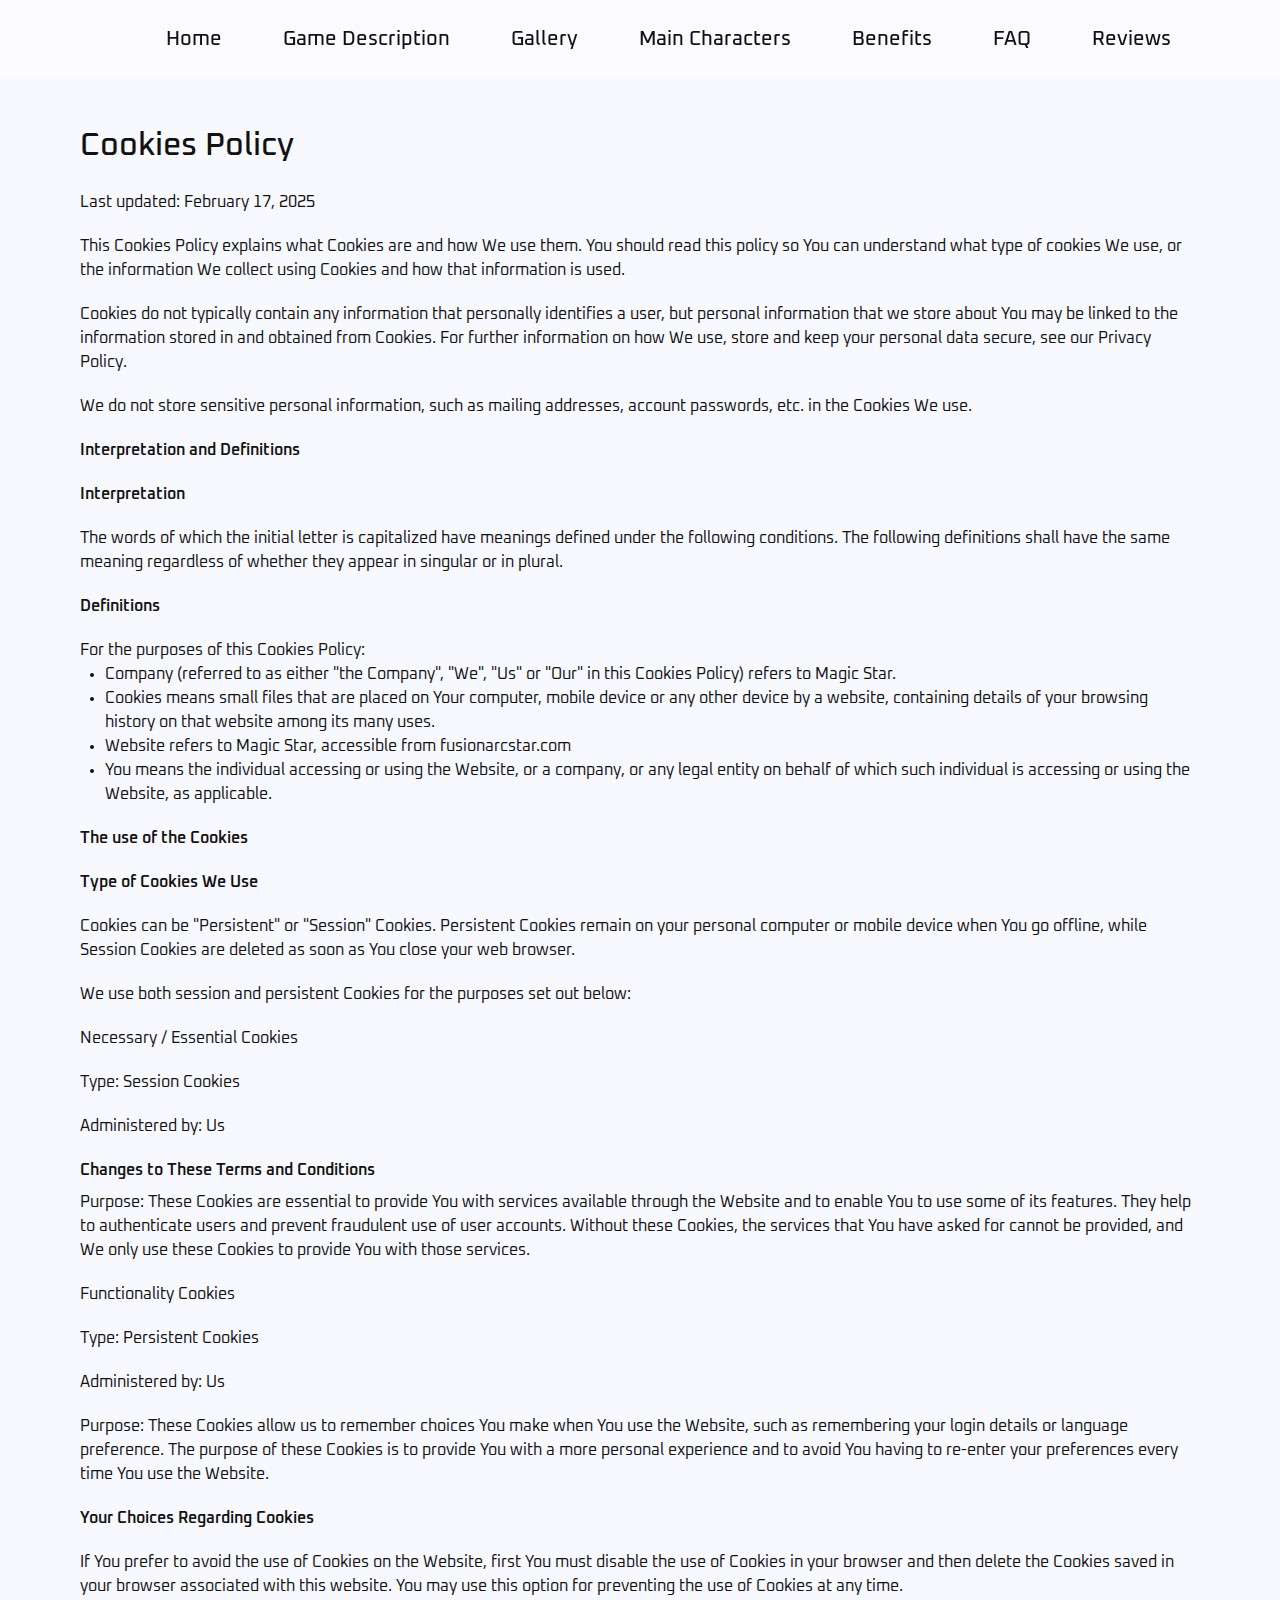
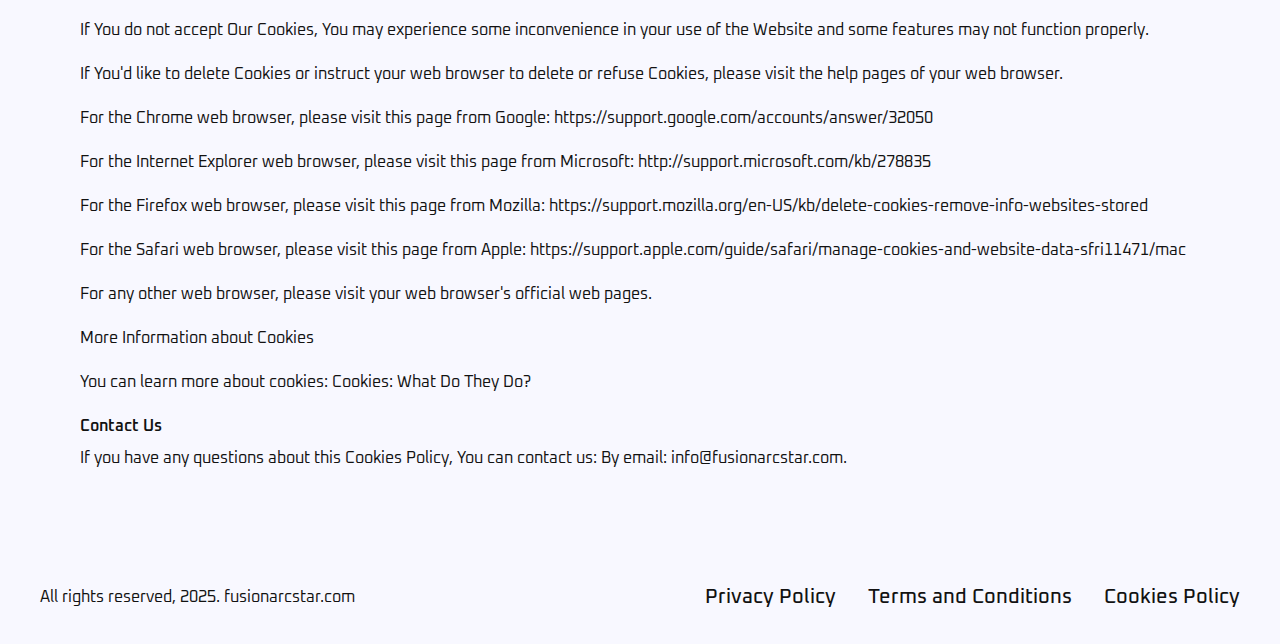
<file: cookies.html>
<!DOCTYPE html>
<html lang="en">
  <head>
    <meta charset="UTF-8" />
    <meta name="viewport" content="width=device-width, initial-scale=1.0" />
    <title>Magic Star</title>
    <link rel="icon" href="img/500x500.png" />

    <link rel="stylesheet" type="text/css" href="slick/slick.css" />
    <link rel="stylesheet" href="css/main.css" />
    <link href="https://unpkg.com/aos@2.3.1/dist/aos.css" rel="stylesheet" />
  </head>

  <body class="back">
    <header class="header">
      <div class="header__background"></div>
      <nav class="navigation">
        <ul class="navigation__list">
          <li class="navigation__item">
            <a href="/" class="navigation__link"
              ><img href="/" class="header-title navigation-img" alt=""
            /></a>
          </li>
          <li class="navigation__item">
            <a href="/" class="navigation__link">Home</a>
          </li>
          <li class="navigation__item">
            <a href="/#about" class="navigation__link">Game Description</a>
          </li>
          <li class="navigation__item">
            <a href="/#gallery" class="navigation__link">Gallery</a>
          </li>
          <li class="navigation__item">
            <a href="/#characters" class="navigation__link">Main Characters</a>
          </li>
          <li class="navigation__item">
            <a href="/#features" class="navigation__link">Benefits</a>
          </li>
          <li class="navigation__item">
            <a href="/#faq" class="navigation__link">FAQ</a>
          </li>

          <li class="navigation__item">
            <a href="/#reviews" class="navigation__link">Reviews</a>
          </li>
        </ul>

        <div class="header__button-wrapper policy-terms-header__button-wrapper">
          <a href="/" class="policy-terms-header__icon--menu"
            ><img href="/" class="header-title" alt=""
          /></a>

          <button type="button" class="header__icon-button" data-menu-button>
            <img
              class="header__icon header__icon--menu"
              src="img/header/icon.png"
              alt=""
            />

            <img
              class="header__icon header__icon--close close"
              src="img/header/icon (1).png"
              alt=""
            />
          </button>
        </div>
      </nav>
    </header>

    <main class="policy">
      <section>
        <div class="policy-terms-container">
          <h2 class="policy-terms-title">Cookies Policy</h2>

          <p class="policy-terms-text-one">Last updated: February 17, 2025</p>

          <p class="policy-terms-text-one">
            This Cookies Policy explains what Cookies are and how We use them.
            You should read this policy so You can understand what type of
            cookies We use, or the information We collect using Cookies and how
            that information is used.
          </p>

          <p class="policy-terms-text-one">
            Cookies do not typically contain any information that personally
            identifies a user, but personal information that we store about You
            may be linked to the information stored in and obtained from
            Cookies. For further information on how We use, store and keep your
            personal data secure, see our Privacy Policy.
          </p>
          <p class="policy-terms-text-one">
            We do not store sensitive personal information, such as mailing
            addresses, account passwords, etc. in the Cookies We use.
          </p>
          <h2 class="policy-terms-text">Interpretation and Definitions</h2>
          <h2 class="policy-terms-text">Interpretation</h2>
          <p class="policy-terms-text-one">
            The words of which the initial letter is capitalized have meanings
            defined under the following conditions. The following definitions
            shall have the same meaning regardless of whether they appear in
            singular or in plural.
          </p>
          <h2 class="policy-terms-text">Definitions</h2>
          <p class="policy-terms-text-one">
            For the purposes of this Cookies Policy:
          </p>
          <ul class="terms-lists">
            <li>
              Company (referred to as either "the Company", "We", "Us" or "Our"
              in this Cookies Policy) refers to Magic Star.
            </li>
            <li>
              Cookies means small files that are placed on Your computer, mobile
              device or any other device by a website, containing details of
              your browsing history on that website among its many uses.
            </li>
            <li>
              Website refers to Magic Star, accessible from fusionarcstar.com
            </li>
            <li>
              You means the individual accessing or using the Website, or a
              company, or any legal entity on behalf of which such individual is
              accessing or using the Website, as applicable.
            </li>
          </ul>
          <h2 class="policy-terms-text">The use of the Cookies</h2>
          <h2 class="policy-terms-text">Type of Cookies We Use</h2>
          <p class="policy-terms-text-one">
            Cookies can be "Persistent" or "Session" Cookies. Persistent Cookies
            remain on your personal computer or mobile device when You go
            offline, while Session Cookies are deleted as soon as You close your
            web browser.
          </p>

          <p class="policy-terms-text-one">
            We use both session and persistent Cookies for the purposes set out
            below:
          </p>

          <p class="policy-terms-text-one">Necessary / Essential Cookies</p>

          <p class="policy-terms-text-one">Type: Session Cookies</p>

          <p class="policy-terms-text-one">Administered by: Us</p>
          <h2 class="policy-terms-text">
            Changes to These Terms and Conditions
          </h2>
          <p class="policy-terms-texts">
            Purpose: These Cookies are essential to provide You with services
            available through the Website and to enable You to use some of its
            features. They help to authenticate users and prevent fraudulent use
            of user accounts. Without these Cookies, the services that You have
            asked for cannot be provided, and We only use these Cookies to
            provide You with those services.
          </p>

          <p class="policy-terms-text-one">Functionality Cookies</p>
          <p class="policy-terms-text-one">Type: Persistent Cookies</p>
          <p class="policy-terms-text-one">Administered by: Us</p>
          <p class="policy-terms-text-one">
            Purpose: These Cookies allow us to remember choices You make when
            You use the Website, such as remembering your login details or
            language preference. The purpose of these Cookies is to provide You
            with a more personal experience and to avoid You having to re-enter
            your preferences every time You use the Website.
          </p>
          <h2 class="policy-terms-text">Your Choices Regarding Cookies</h2>
          <p class="policy-terms-text-one">
            If You prefer to avoid the use of Cookies on the Website, first You
            must disable the use of Cookies in your browser and then delete the
            Cookies saved in your browser associated with this website. You may
            use this option for preventing the use of Cookies at any time.
          </p>
          <p class="policy-terms-text-one">
            If You do not accept Our Cookies, You may experience some
            inconvenience in your use of the Website and some features may not
            function properly.
          </p>
          <p class="policy-terms-text-one">
            If You'd like to delete Cookies or instruct your web browser to
            delete or refuse Cookies, please visit the help pages of your web
            browser.
          </p>
          <p class="policy-terms-text-one">
            For the Chrome web browser, please visit this page from Google:

            <a
              class="email-link-color"
              href="https://support.google.com/accounts/answer/32050"
              target="_blank"
              rel=""
              >https://support.google.com/accounts/answer/32050
            </a>
          </p>
          <p class="policy-terms-text-one">
            For the Internet Explorer web browser, please visit this page from
            Microsoft:
            <a
              class="email-link-color"
              href="http://support.microsoft.com/kb/278835"
              target="_blank"
              rel=""
              >http://support.microsoft.com/kb/278835
            </a>
          </p>
          <p class="policy-terms-text-one">
            For the Firefox web browser, please visit this page from Mozilla:

            <a
              class="email-link-color"
              href=" https://support.mozilla.org/en-US/kb/delete-cookies-remove-info-websites-stored"
              target="_blank"
              rel=""
            >
              https://support.mozilla.org/en-US/kb/delete-cookies-remove-info-websites-stored
            </a>
          </p>
          <p class="policy-terms-text-one">
            For the Safari web browser, please visit this page from Apple:

            <a
              class="email-link-color"
              href=" https://support.apple.com/guide/safari/manage-cookies-and-website-data-sfri11471/mac"
              target="_blank"
              rel=""
            >
              https://support.apple.com/guide/safari/manage-cookies-and-website-data-sfri11471/mac
            </a>
          </p>

          <p class="policy-terms-text-one">
            For any other web browser, please visit your web browser's official
            web pages.
          </p>
          <p class="policy-terms-text-one">More Information about Cookies</p>
          <p class="policy-terms-text-one">
            You can learn more about cookies: Cookies:
            <a
              class="email-link-color"
              href="https://www.freeprivacypolicy.com/blog/cookies/"
              target="_blank"
              rel=""
            >
              What Do They Do?
            </a>
          </p>

          <h2 class="policy-terms-text">Contact Us</h2>
          <p class="policy-terms-texts">
            If you have any questions about this Cookies Policy, You can contact
            us: By email:
            <a class="email-link" href="mailto:info@fusionarcstar.com"
              >info@fusionarcstar.com</a
            >.
          </p>
        </div>
      </section>
    </main>

    <footer class="footer">
      <div class="footer-container">
        <div class="footer-wrapper">
          <a class="footer-text" href="policy.html">Privacy Policy</a>
          <a class="footer-text" href="terms.html">Terms and Conditions </a>
          <a class="footer-text" href="cookies.html">Cookies Policy</a>
        </div>
        <p class="footer-copyright">
          All rights reserved, 2025. fusionarcstar.com
        </p>
      </div>
    </footer>
    <script src="js/mobile-menu.js"></script>
  </body>
</html>
</file>
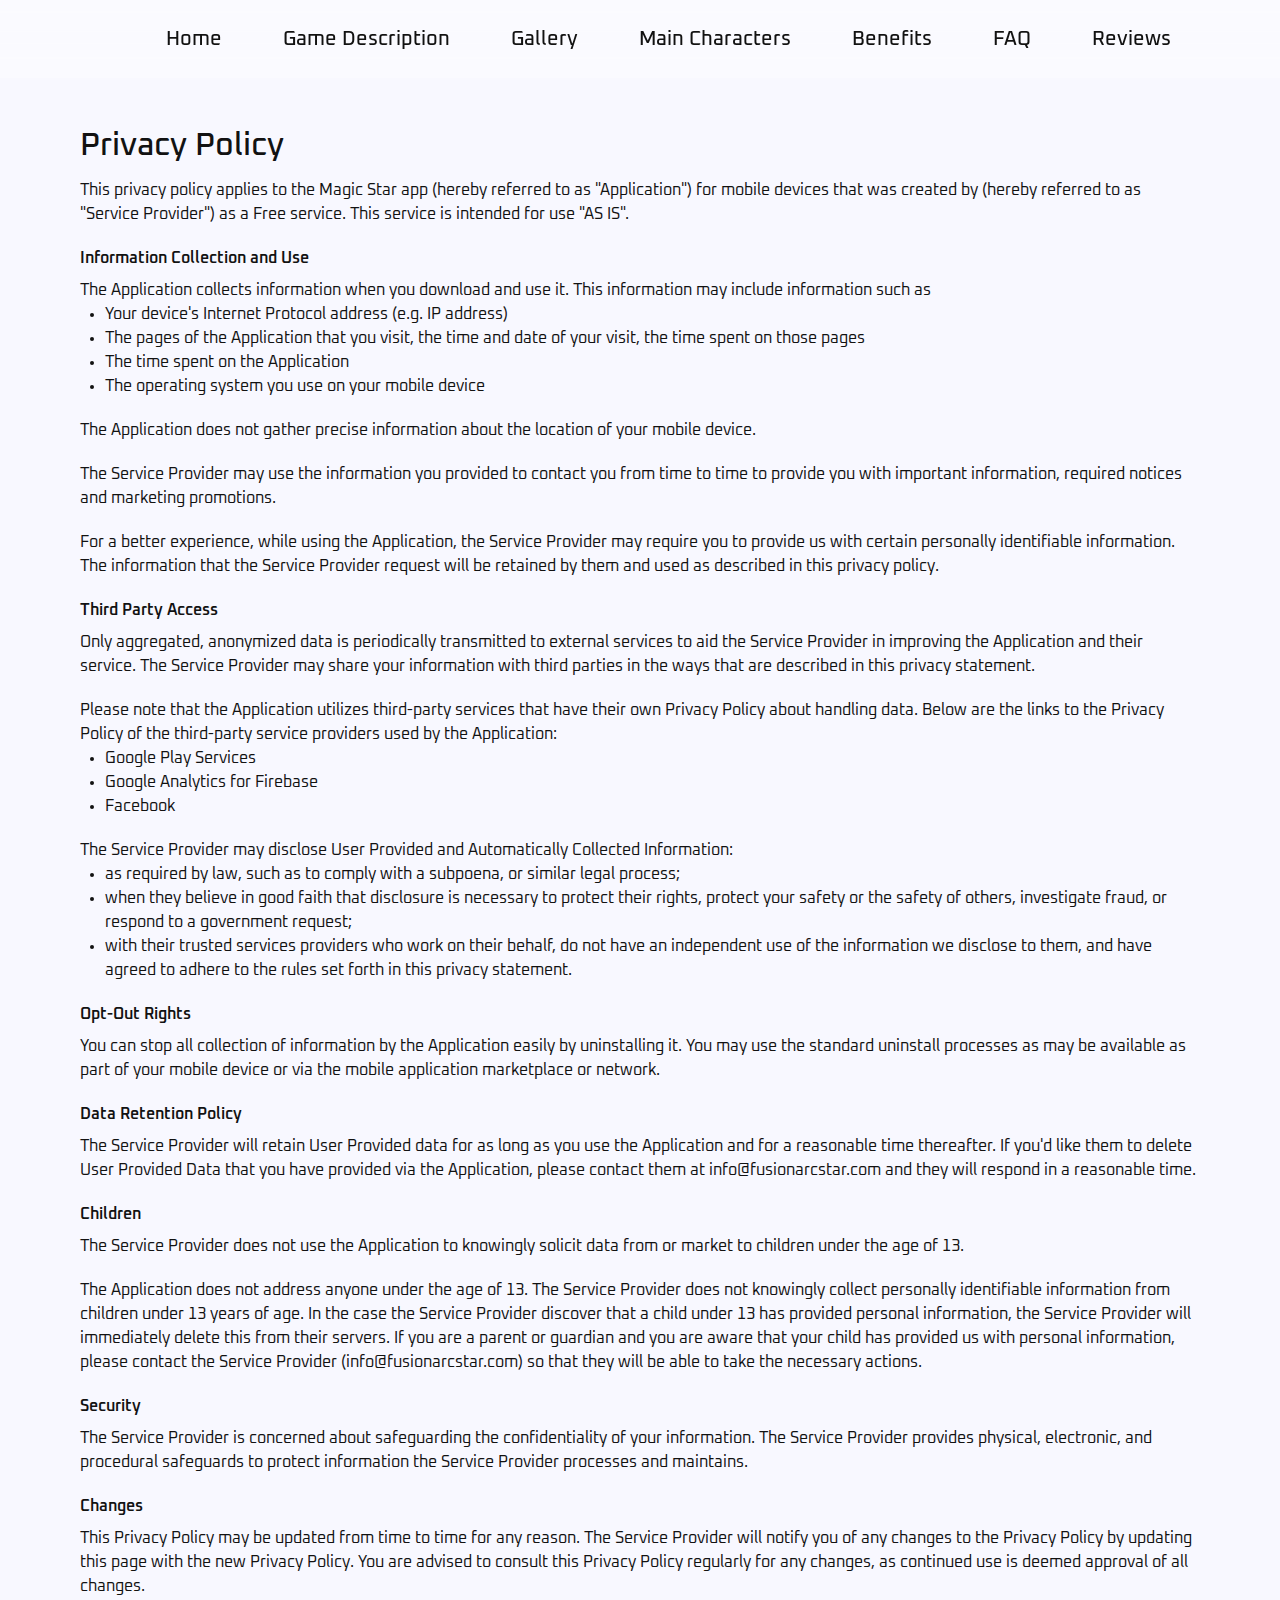
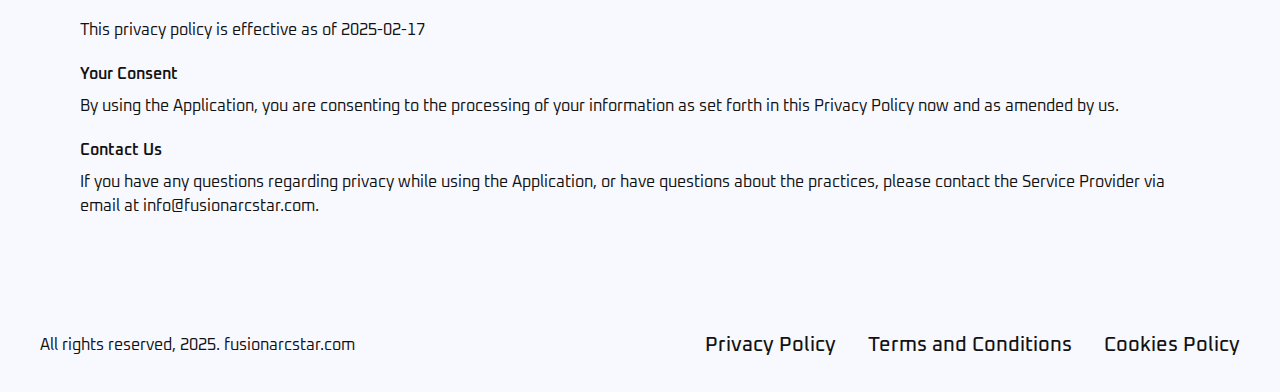
<file: policy.html>
<!DOCTYPE html>
<html lang="en">
  <head>
    <meta charset="UTF-8" />
    <meta name="viewport" content="width=device-width, initial-scale=1.0" />
    <title>Magic Star</title>
    <link rel="icon" href="img/500x500.png" />
    <link rel="stylesheet" type="text/css" href="slick/slick.css" />
    <link rel="stylesheet" href="css/main.css" />
    <link href="https://unpkg.com/aos@2.3.1/dist/aos.css" rel="stylesheet" />
  </head>

  <body class="back">
    <header class="header">
      <div class="header__background"></div>
      <nav class="navigation">
        <ul class="navigation__list">
          <li class="navigation__item">
            <a href="/" class="navigation__link"
              ><img href="/" class="header-title navigation-img" alt=""
            /></a>
          </li>
          <li class="navigation__item">
            <a href="/" class="navigation__link">Home</a>
          </li>
          <li class="navigation__item">
            <a href="/#about" class="navigation__link">Game Description</a>
          </li>
          <li class="navigation__item">
            <a href="/#gallery" class="navigation__link">Gallery</a>
          </li>
          <li class="navigation__item">
            <a href="/#characters" class="navigation__link">Main Characters</a>
          </li>
          <li class="navigation__item">
            <a href="/#features" class="navigation__link">Benefits</a>
          </li>
          <li class="navigation__item">
            <a href="/#faq" class="navigation__link">FAQ</a>
          </li>

          <li class="navigation__item">
            <a href="/#reviews" class="navigation__link">Reviews</a>
          </li>
        </ul>

        <div class="header__button-wrapper policy-terms-header__button-wrapper">
          <a href="/" class="policy-terms-header__icon--menu"
            ><img href="/" class="header-title" alt=""
          /></a>

          <button type="button" class="header__icon-button" data-menu-button>
            <img
              class="header__icon header__icon--menu"
              src="img/header/icon.png"
              alt=""
            />

            <img
              class="header__icon header__icon--close close"
              src="img/header/icon (1).png"
              alt=""
            />
          </button>
        </div>
      </nav>
    </header>
    <main class="policy">
      <section>
        <div class="policy-terms-container">
          <p class="policy-terms-title">Privacy Policy</p>

          <p class="policy-terms-texts">
            This privacy policy applies to the Magic Star app (hereby referred
            to as "Application") for mobile devices that was created by (hereby
            referred to as "Service Provider") as a Free service. This service
            is intended for use "AS IS".
          </p>
          <p class="policy-terms-text">Information Collection and Use</p>
          <p class="policy-terms-texts">
            The Application collects information when you download and use it.
            This information may include information such as
          </p>

          <ul class="terms-lists">
            <li>Your device's Internet Protocol address (e.g. IP address)</li>
            <li>
              The pages of the Application that you visit, the time and date of
              your visit, the time spent on those pages
            </li>
            <li>The time spent on the Application</li>
            <li>The operating system you use on your mobile device</li>
          </ul>
          <p class="policy-terms-text-one">
            The Application does not gather precise information about the
            location of your mobile device.
          </p>

          <p class="policy-terms-text-one">
            The Service Provider may use the information you provided to contact
            you from time to time to provide you with important information,
            required notices and marketing promotions.
          </p>
          <p class="policy-terms-text-one">
            For a better experience, while using the Application, the Service
            Provider may require you to provide us with certain personally
            identifiable information. The information that the Service Provider
            request will be retained by them and used as described in this
            privacy policy.
          </p>

          <p class="policy-terms-text">Third Party Access</p>

          <p class="policy-terms-texts">
            Only aggregated, anonymized data is periodically transmitted to
            external services to aid the Service Provider in improving the
            Application and their service. The Service Provider may share your
            information with third parties in the ways that are described in
            this privacy statement.
          </p>

          <p class="policy-terms-text-one">
            Please note that the Application utilizes third-party services that
            have their own Privacy Policy about handling data. Below are the
            links to the Privacy Policy of the third-party service providers
            used by the Application:
          </p>
          <ul class="terms-lists">
            <li>
              <a
                class="email-link-color"
                href="https://policies.google.com/privacy"
                target="_blank"
                rel=""
                >Google Play Services
              </a>
            </li>
            <li>
              <a
                class="email-link-color"
                href="https://firebase.google.com/support/privacy"
                target="_blank"
                rel=""
                >Google Analytics for Firebase
              </a>
            </li>
            <li>
              <a
                class="email-link-color"
                href="https://www.facebook.com/about/privacy/update/printable"
                target="_blank"
                rel=""
                >Facebook
              </a>
            </li>
          </ul>

          <p class="policy-terms-text-one">
            The Service Provider may disclose User Provided and Automatically
            Collected Information:
          </p>
          <ul class="terms-lists">
            <li>
              as required by law, such as to comply with a subpoena, or similar
              legal process;
            </li>
            <li>
              when they believe in good faith that disclosure is necessary to
              protect their rights, protect your safety or the safety of others,
              investigate fraud, or respond to a government request;
            </li>
            <li>
              with their trusted services providers who work on their behalf, do
              not have an independent use of the information we disclose to
              them, and have agreed to adhere to the rules set forth in this
              privacy statement.
            </li>
          </ul>

          <h2 class="policy-terms-text">Opt-Out Rights</h2>
          <p class="policy-terms-texts">
            You can stop all collection of information by the Application easily
            by uninstalling it. You may use the standard uninstall processes as
            may be available as part of your mobile device or via the mobile
            application marketplace or network.
          </p>

          <h2 class="policy-terms-text">Data Retention Policy</h2>
          <p class="policy-terms-texts">
            The Service Provider will retain User Provided data for as long as
            you use the Application and for a reasonable time thereafter. If
            you'd like them to delete User Provided Data that you have provided
            via the Application, please contact them at info@fusionarcstar.com
            and they will respond in a reasonable time.
          </p>
          <h2 class="policy-terms-text">Children</h2>
          <p class="policy-terms-texts">
            The Service Provider does not use the Application to knowingly
            solicit data from or market to children under the age of 13.
          </p>

          <p class="policy-terms-text-one">
            The Application does not address anyone under the age of 13. The
            Service Provider does not knowingly collect personally identifiable
            information from children under 13 years of age. In the case the
            Service Provider discover that a child under 13 has provided
            personal information, the Service Provider will immediately delete
            this from their servers. If you are a parent or guardian and you are
            aware that your child has provided us with personal information,
            please contact the Service Provider (info@fusionarcstar.com) so that
            they will be able to take the necessary actions.
          </p>
          <h2 class="policy-terms-text">Security</h2>
          <p class="policy-terms-texts">
            The Service Provider is concerned about safeguarding the
            confidentiality of your information. The Service Provider provides
            physical, electronic, and procedural safeguards to protect
            information the Service Provider processes and maintains.
          </p>
          <h2 class="policy-terms-text">Changes</h2>
          <p class="policy-terms-texts">
            This Privacy Policy may be updated from time to time for any reason.
            The Service Provider will notify you of any changes to the Privacy
            Policy by updating this page with the new Privacy Policy. You are
            advised to consult this Privacy Policy regularly for any changes, as
            continued use is deemed approval of all changes.
          </p>

          <p class="policy-terms-text-one">
            This privacy policy is effective as of 2025-02-17
          </p>
          <h2 class="policy-terms-text">Your Consent</h2>
          <p class="policy-terms-texts">
            By using the Application, you are consenting to the processing of
            your information as set forth in this Privacy Policy now and as
            amended by us.
          </p>
          <h2 class="policy-terms-text">Contact Us</h2>
          <p class="policy-terms-texts">
            If you have any questions regarding privacy while using the
            Application, or have questions about the practices, please contact
            the Service Provider via email at
            <a class="email-link" href="mailto:info@fusionarcstar.com"
              >info@fusionarcstar.com</a
            >.
          </p>
        </div>
      </section>
    </main>

    <footer class="footer">
      <div class="footer-container">
        <div class="footer-wrapper">
          <a class="footer-text" href="policy.html">Privacy Policy</a>
          <a class="footer-text" href="terms.html">Terms and Conditions </a>
          <a class="footer-text" href="cookies.html">Cookies Policy</a>
        </div>
        <p class="footer-copyright">
          All rights reserved, 2025. fusionarcstar.com
        </p>
      </div>
    </footer>
    <script src="js/mobile-menu.js"></script>
  </body>
</html>
</file>
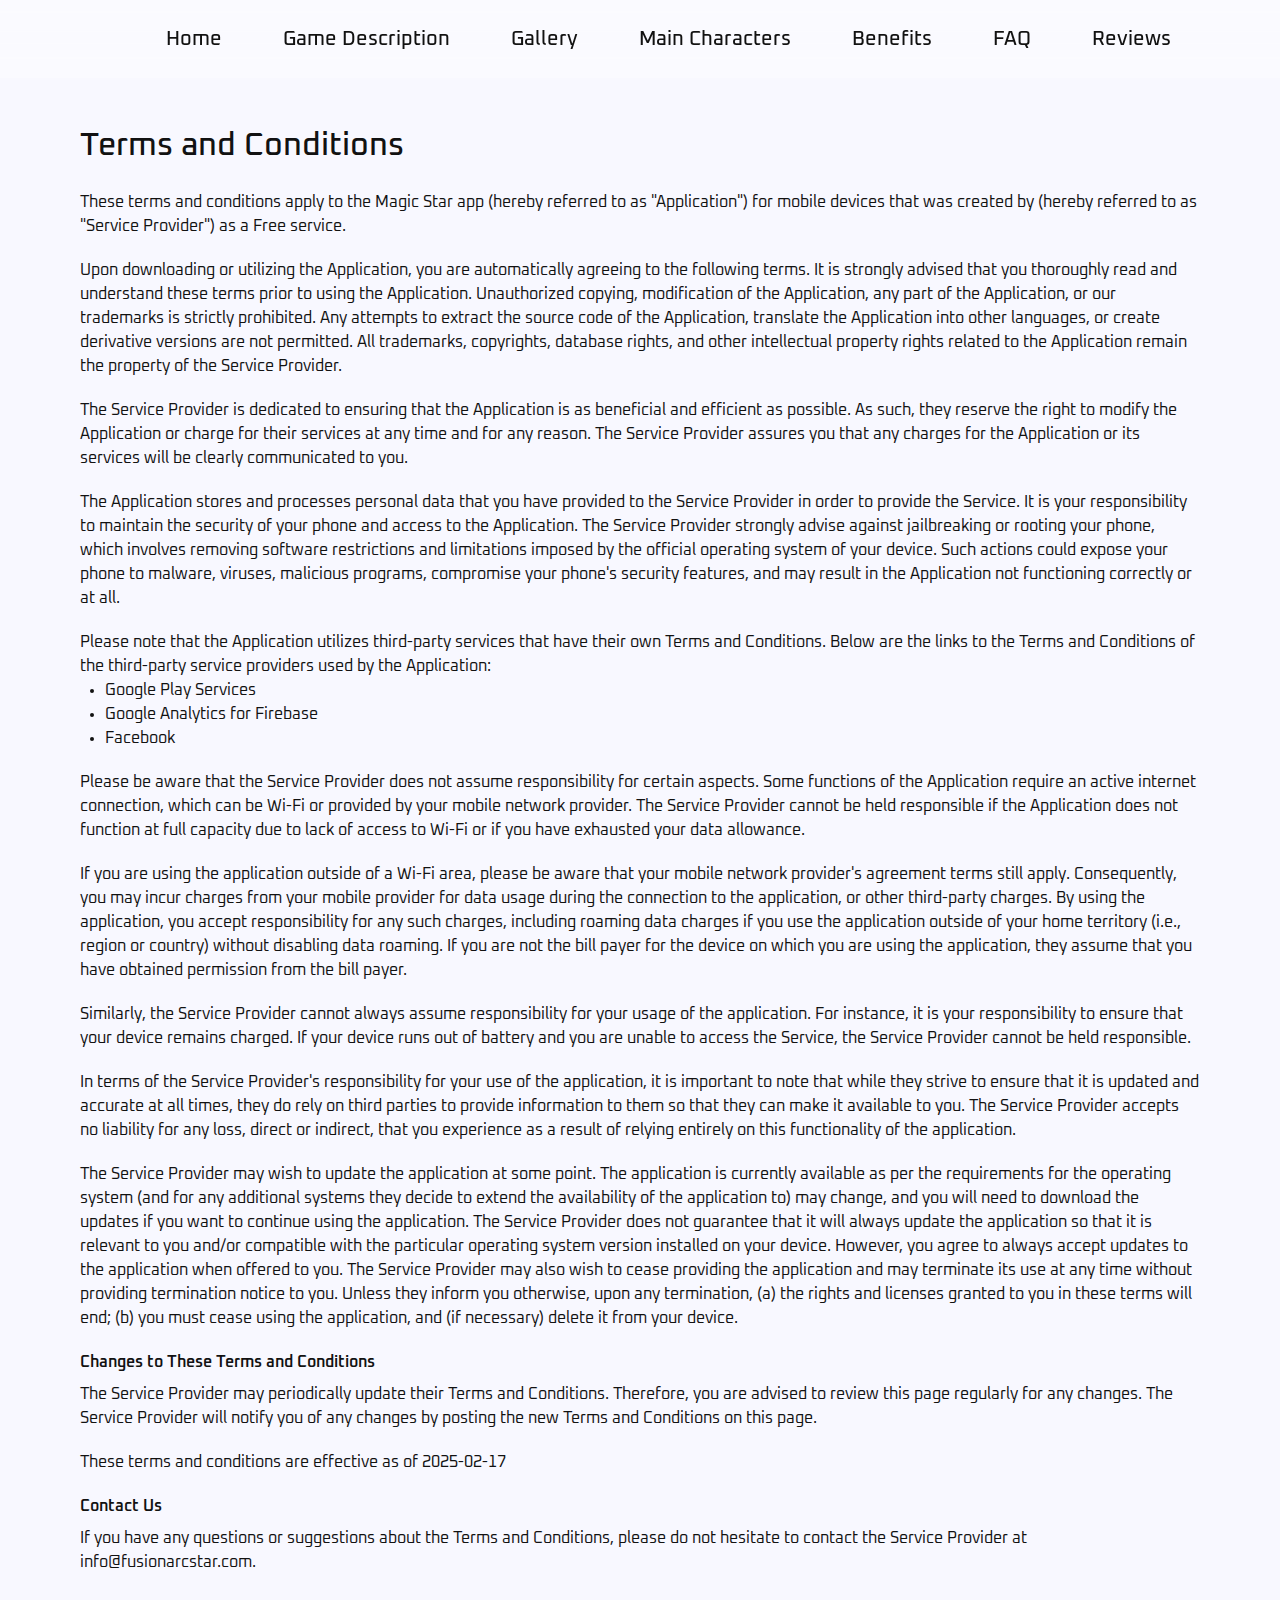
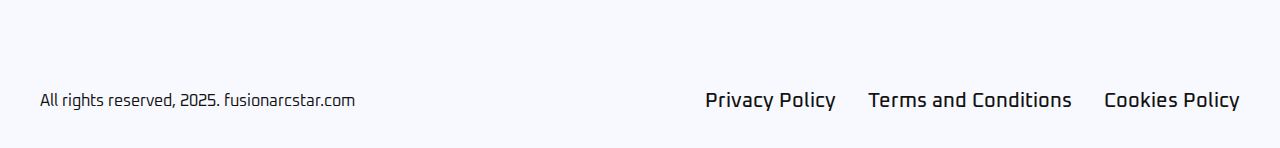
<file: terms.html>
<!DOCTYPE html>
<html lang="en">
  <head>
    <meta charset="UTF-8" />
    <meta name="viewport" content="width=device-width, initial-scale=1.0" />
    <title>Magic Star</title>
    <link rel="icon" href="img/500x500.png" />
    <link rel="stylesheet" type="text/css" href="slick/slick.css" />
    <link rel="stylesheet" href="css/main.css" />
    <link href="https://unpkg.com/aos@2.3.1/dist/aos.css" rel="stylesheet" />
  </head>

  <body class="back">
    <header class="header">
      <div class="header__background"></div>
      <nav class="navigation">
        <ul class="navigation__list">
          <li class="navigation__item">
            <a href="/" class="navigation__link"
              ><img href="/" class="header-title navigation-img" alt=""
            /></a>
          </li>
          <li class="navigation__item">
            <a href="/" class="navigation__link">Home</a>
          </li>
          <li class="navigation__item">
            <a href="/#about" class="navigation__link">Game Description</a>
          </li>
          <li class="navigation__item">
            <a href="/#gallery" class="navigation__link">Gallery</a>
          </li>
          <li class="navigation__item">
            <a href="/#characters" class="navigation__link">Main Characters</a>
          </li>
          <li class="navigation__item">
            <a href="/#features" class="navigation__link">Benefits</a>
          </li>
          <li class="navigation__item">
            <a href="/#faq" class="navigation__link">FAQ</a>
          </li>

          <li class="navigation__item">
            <a href="/#reviews" class="navigation__link">Reviews</a>
          </li>
        </ul>

        <div class="header__button-wrapper policy-terms-header__button-wrapper">
          <a href="/" class="policy-terms-header__icon--menu"
            ><img href="/" class="header-title" alt=""
          /></a>

          <button type="button" class="header__icon-button" data-menu-button>
            <img
              class="header__icon header__icon--menu"
              src="img/header/icon.png"
              alt=""
            />

            <img
              class="header__icon header__icon--close close"
              src="img/header/icon (1).png"
              alt=""
            />
          </button>
        </div>
      </nav>
    </header>

    <main class="policy">
      <section>
        <div class="policy-terms-container">
          <h2 class="policy-terms-title">Terms and Conditions</h2>

          <p class="policy-terms-text-one">
            These terms and conditions apply to the Magic Star app (hereby
            referred to as "Application") for mobile devices that was created by
            (hereby referred to as "Service Provider") as a Free service.
          </p>

          <p class="policy-terms-text-one">
            Upon downloading or utilizing the Application, you are automatically
            agreeing to the following terms. It is strongly advised that you
            thoroughly read and understand these terms prior to using the
            Application. Unauthorized copying, modification of the Application,
            any part of the Application, or our trademarks is strictly
            prohibited. Any attempts to extract the source code of the
            Application, translate the Application into other languages, or
            create derivative versions are not permitted. All trademarks,
            copyrights, database rights, and other intellectual property rights
            related to the Application remain the property of the Service
            Provider.
          </p>

          <p class="policy-terms-text-one">
            The Service Provider is dedicated to ensuring that the Application
            is as beneficial and efficient as possible. As such, they reserve
            the right to modify the Application or charge for their services at
            any time and for any reason. The Service Provider assures you that
            any charges for the Application or its services will be clearly
            communicated to you.
          </p>
          <p class="policy-terms-text-one">
            The Application stores and processes personal data that you have
            provided to the Service Provider in order to provide the Service. It
            is your responsibility to maintain the security of your phone and
            access to the Application. The Service Provider strongly advise
            against jailbreaking or rooting your phone, which involves removing
            software restrictions and limitations imposed by the official
            operating system of your device. Such actions could expose your
            phone to malware, viruses, malicious programs, compromise your
            phone's security features, and may result in the Application not
            functioning correctly or at all.
          </p>
          <p class="policy-terms-text-one">
            Please note that the Application utilizes third-party services that
            have their own Terms and Conditions. Below are the links to the
            Terms and Conditions of the third-party service providers used by
            the Application:
          </p>
          <ul class="terms-lists">
            <li>
              <a
                class="email-link-color"
                href="https://policies.google.com/privacy"
                target="_blank"
                rel=""
                >Google Play Services
              </a>
            </li>
            <li>
              <a
                class="email-link-color"
                href="https://firebase.google.com/support/privacy"
                target="_blank"
                rel=""
                >Google Analytics for Firebase
              </a>
            </li>
            <li>
              <a
                class="email-link-color"
                href="https://www.facebook.com/about/privacy/update/printable"
                target="_blank"
                rel=""
                >Facebook
              </a>
            </li>
          </ul>

          <p class="policy-terms-text-one">
            Please be aware that the Service Provider does not assume
            responsibility for certain aspects. Some functions of the
            Application require an active internet connection, which can be
            Wi-Fi or provided by your mobile network provider. The Service
            Provider cannot be held responsible if the Application does not
            function at full capacity due to lack of access to Wi-Fi or if you
            have exhausted your data allowance.
          </p>

          <p class="policy-terms-text-one">
            If you are using the application outside of a Wi-Fi area, please be
            aware that your mobile network provider's agreement terms still
            apply. Consequently, you may incur charges from your mobile provider
            for data usage during the connection to the application, or other
            third-party charges. By using the application, you accept
            responsibility for any such charges, including roaming data charges
            if you use the application outside of your home territory (i.e.,
            region or country) without disabling data roaming. If you are not
            the bill payer for the device on which you are using the
            application, they assume that you have obtained permission from the
            bill payer.
          </p>

          <p class="policy-terms-text-one">
            Similarly, the Service Provider cannot always assume responsibility
            for your usage of the application. For instance, it is your
            responsibility to ensure that your device remains charged. If your
            device runs out of battery and you are unable to access the Service,
            the Service Provider cannot be held responsible.
          </p>

          <p class="policy-terms-text-one">
            In terms of the Service Provider's responsibility for your use of
            the application, it is important to note that while they strive to
            ensure that it is updated and accurate at all times, they do rely on
            third parties to provide information to them so that they can make
            it available to you. The Service Provider accepts no liability for
            any loss, direct or indirect, that you experience as a result of
            relying entirely on this functionality of the application.
          </p>

          <p class="policy-terms-text-one">
            The Service Provider may wish to update the application at some
            point. The application is currently available as per the
            requirements for the operating system (and for any additional
            systems they decide to extend the availability of the application
            to) may change, and you will need to download the updates if you
            want to continue using the application. The Service Provider does
            not guarantee that it will always update the application so that it
            is relevant to you and/or compatible with the particular operating
            system version installed on your device. However, you agree to
            always accept updates to the application when offered to you. The
            Service Provider may also wish to cease providing the application
            and may terminate its use at any time without providing termination
            notice to you. Unless they inform you otherwise, upon any
            termination, (a) the rights and licenses granted to you in these
            terms will end; (b) you must cease using the application, and (if
            necessary) delete it from your device.
          </p>
          <h2 class="policy-terms-text">
            Changes to These Terms and Conditions
          </h2>
          <p class="policy-terms-texts">
            The Service Provider may periodically update their Terms and
            Conditions. Therefore, you are advised to review this page regularly
            for any changes. The Service Provider will notify you of any changes
            by posting the new Terms and Conditions on this page.
          </p>

          <p class="policy-terms-text-one">
            These terms and conditions are effective as of 2025-02-17
          </p>
          <h2 class="policy-terms-text">Contact Us</h2>
          <p class="policy-terms-texts">
            If you have any questions or suggestions about the Terms and
            Conditions, please do not hesitate to contact the Service Provider
            at
            <a class="email-link" href="mailto:info@fusionarcstar.com"
              >info@fusionarcstar.com</a
            >.
          </p>
        </div>
      </section>
    </main>

    <footer class="footer">
      <div class="footer-container">
        <div class="footer-wrapper">
          <a class="footer-text" href="policy.html">Privacy Policy</a>
          <a class="footer-text" href="terms.html">Terms and Conditions </a>
          <a class="footer-text" href="cookies.html">Cookies Policy</a>
        </div>
        <p class="footer-copyright">
          All rights reserved, 2025. fusionarcstar.com
        </p>
      </div>
    </footer>
    <script src="js/mobile-menu.js"></script>
  </body>
</html>
</file>
<file: css/main.css>
@import url("https://fonts.googleapis.com/css2?family=Oxanium:wght@200..800&display=swap");

:root {
}

* {
  -webkit-box-sizing: border-box;
  box-sizing: border-box;
}

html {
  scroll-behavior: smooth;
  background: rgba(248, 248, 255, 1);

  color: rgba(18, 18, 18, 1);
}

body {
  margin: 0;
}

h1,
h2,
h3,
h4,
h5,
h6,
p {
  margin: 0;
}

ul,
ol {
  margin: 0;
  padding: 0;
  list-style: none;
}

img {
  display: block;
  height: auto;
}

.list {
  list-style: none;
}

button,
a {
  cursor: pointer;
}

.visually-hidden {
  position: absolute;
  width: 1px;
  height: 1px;
  margin: -1px;
  border: 0;
  padding: 0;

  white-space: nowrap;
  clip-path: inset(100%);
  clip: rect(0 0 0 0);
  overflow: hidden;
}

.button:hover {
  scale: 120%;
}

.header {
  position: fixed;
  width: 100%;
  z-index: 5;
  -webkit-transition: background-color 0.3s ease;
  transition: background-color 0.3s ease;
}

.header.is-open .header__background {
  left: 0;
}
.header__button-wrapper {
  margin-left: auto;
}
.header__icon {
  display: none;
}

.header__icon-button {
  display: -webkit-box;
  display: -ms-flexbox;
  display: flex;
  background-color: transparent;
  border: none;
  border-radius: 50%;
}

.header__icon--menu {
  display: block;
}

.header__icon-button.is-open .header__icon--menu {
  display: none;
}

.header__icon-button.is-open .header__icon--close {
  display: block;
}

.header {
  position: fixed;
  width: 100%;
  z-index: 5;
  background: transparent;
  display: flex;
  height: 36px;
  background: rgba(255, 255, 255, 0.32);
  backdrop-filter: blur(40px);
}
.header__background {
  position: absolute;
  top: 0;
  right: 0;
  bottom: 0;
  left: 100%;

  z-index: -1;
  -webkit-transition: left 0.3s ease;
  transition: left 0.3s ease;
  background: rgba(255, 255, 255, 0.32);
  backdrop-filter: blur(40px);
}
.header.is-open .header__background {
  left: 0;
}
.header__button-wrapper {
  margin-right: auto;
  display: flex;
  align-items: center;
  justify-content: end;
}
.policy-terms-header__button-wrapper {
  margin-right: auto;
  display: flex;
  align-items: center;
  justify-content: space-between;
}
.header__icon {
  display: none;
}
.header__icon-button {
  display: flex;
  background-color: transparent;
  border: none;
  border-radius: 50%;
}

.header__icon--menu {
  display: block;
}

.header__icon-button.is-open .header__icon--menu {
  display: none;
}

.header__icon-button.is-open .header__icon--close {
  display: block;
}

.navigation {
  display: -ms-flexbox;
  -webkit-box-orient: vertical;
  -webkit-box-direction: normal;
  -ms-flex-direction: column;
  flex-direction: column;
  -webkit-box-align: center;
  -ms-flex-align: center;
  align-items: center;
  -webkit-box-flex: 1;
  -ms-flex: 1;
  flex: 1;
  padding: 6px 16px;
  position: relative;
}

.navigation__list {
  display: flex;
  flex-direction: column;

  align-items: center;

  top: 130px;
  position: absolute;
  top: 100%;
  right: -100%;
  width: 100%;
  height: 557px;
  -webkit-transition: 0.3s;
  transition: 0.3s;
  z-index: 999;

  padding: 0px 32px;

  border-radius: 0px 0px 20px 20px;
  gap: 28px;
  background: rgba(255, 255, 255, 0.42);
  backdrop-filter: blur(100px);
}
.navigation__list.is-open {
  right: 0;
}
.navigation__link {
  font-family: Oxanium;
  font-weight: 500;
  font-size: 16px;
  line-height: 24px;
  letter-spacing: 0%;

  transition: all 0.3s ease-in-out;
  text-decoration: none;
  color: rgba(18, 18, 18, 1);
}
.navigation__link:hover,
.navigation__link:focus {
  font-family: Oxanium;
  font-weight: 500;
  font-size: 18px;
  letter-spacing: 0%;
  text-decoration: underline;
  text-decoration-style: solid;
  text-decoration-offset: Auto;
  text-decoration-thickness: Auto;
  text-decoration-skip-ink: auto;
  color: rgba(102, 91, 195, 1);
}
.header.is-open {
  background-color: transparent;
}
.navigation-img {
  display: none;
}

@media screen and (min-width: 1200px) {
  .navigation-img {
    display: flex;
  }
  .policy-terms-header__icon--menu {
    display: none;
  }

  .header {
    width: 100%;

    height: 78px;
    padding: 10px 0px 10px 20px;
    display: flex;
    align-items: center;
    justify-content: center;

    z-index: 1000;
  }
  .header__background {
  }

  .header__icon-button {
    display: none;
  }

  .navigation {
    display: flex;

    flex-direction: row;

    flex: 1;
    padding: 0;

    width: 1440px;
    margin: auto;
  }
  .navigation__list {
    background-color: transparent;
    flex-direction: row;
    display: flex;
    position: static;
    width: 1440px;
    margin: auto;

    padding-block: 0;
    flex: 1;
    gap: 13px;
    height: 0px;
    display: flex;
    justify-content: center;
    align-items: center;
    justify-content: center;
  }
  .navigation__link {
    font-family: Oxanium;
    font-weight: 500;
    font-size: 20px;
    line-height: 30px;
    letter-spacing: 0%;
    padding: 0px 24px;
    text-decoration: none;
  }
  .navigation__link:hover,
  .navigation__link:focus {
    font-family: Oxanium;
    font-weight: 500;
    font-size: 20px;
    line-height: 30px;
    letter-spacing: 0%;
    text-decoration: underline;
    text-decoration-style: solid;
    text-decoration-offset: Auto;
    text-decoration-thickness: Auto;
    text-decoration-skip-ink: auto;
  }
  .header__icon-home-img {
    display: none;
  }
  .navigation__item-desk {
    display: none;
  }
}

.home {
  width: 375px;
  height: 790px;

  padding: 435px 16px 0px;
  background-repeat: no-repeat;
  background-size: cover;
  background-position: center;
  background-image: url("/img/home/Frame\ 26.png");
  margin: auto;
}

.home__container-top {
  display: flex;
  flex-direction: column;
  align-items: center;
}

.home-text {
  font-family: Oxanium;
  font-weight: 400;
  font-size: 16px;
  line-height: 24px;
  letter-spacing: 0%;

  padding: 30px 0 0;
}
.home__google-button_image {
  width: 288px;
  height: 75px;
}
.home__google-button_link:hover .home__google-button_image {
  content: url("/img/home/1.png");
  transform: scale(1.1);
  transition: transform 0.3s ease-in-out;
}

@media screen and (min-width: 1200px) {
  .home {
    width: 1440px;
    height: 891px;
    padding: 594px 0px 0px;
    background-image: url("/img/home/Frame\ 27.png");
  }
  .home__container-top {
    display: flex;
    flex-direction: row-reverse;
    align-items: start;
    justify-content: start;
    gap: 83px;
  }

  .home-text {
    font-family: Oxanium;
    font-weight: 400;
    font-size: 16px;
    line-height: 24px;
    letter-spacing: 0%;

    width: 479px;
    padding: 16px 16px 16px 40px;
  }
  .home__google-button_image {
    width: 312px;
    height: 96px;
  }
}
.about {
  padding: 20px 16px 0px;
  margin: auto;
  width: 375px;
  height: 1115px;

  background-repeat: no-repeat;
  background-size: cover;
  background-position: center;
  background-image: url("/img/Frame\ 26\ \(1\).png");
}

.about-title {
  font-family: Oxanium;
  font-weight: 500;
  font-size: 32px;
  line-height: 48px;
  letter-spacing: 0%;
  text-align: center;
}

.about-text {
  font-family: Oxanium;
  font-weight: 400;
  font-size: 16px;
  line-height: 24px;
  letter-spacing: 0%;

  padding: 12px 0px 0;
}

@media screen and (min-width: 1200px) {
  .about {
    padding: 230px 713px 0 40px;
    margin: auto;
    width: 1440px;
    height: 816px;
    display: flex;
    flex-direction: column;

    align-items: start;
    background-image: url("/img/Frame\ 27\ \(1\).png");
  }
}
.characters {
  padding: 80px 0px 0;
  margin: auto;
  width: 375px;
  height: 833px;

  background-repeat: no-repeat;
  background-size: cover;
  background-position: center;
  background-image: url("/img/Frame\ 26\ \(2\).png");
}

.characters-list {
  display: flex;
  flex-direction: column;
  padding-top: 16px;
  gap: 24px;
}
.characters-item {
  width: 263px;
  height: 156px;
  padding: 10px;
}
.characters-item-two {
  margin-left: 112px;
}
.characters-text-bold {
  font-family: Oxanium;
  font-weight: 600;
  font-size: 16px;
  line-height: 24px;
  letter-spacing: 0%;
}
.characters-text {
  font-family: Oxanium;
  font-weight: 400;
  font-size: 16px;
  line-height: 24px;
  letter-spacing: 0%;

  padding-top: 2px;
}

@media screen and (min-width: 1200px) {
  .characters {
    padding: 120px 0px 80px;
    width: 1440px;
    height: 477px;

    background-image: url("/img/Frame\ 27\ \(2\).png");
  }

  .characters-list {
    display: flex;
    flex-direction: row;
    flex-wrap: wrap;
    padding-top: 32px;
    gap: 120px;
    row-gap: 90px;
  }
  .characters-item {
    width: 600px;
    height: 80px;
  }
  .characters-item-two {
    margin-left: 0px;
  }
  .characters-item-three {
    margin-left: 120px;
    padding-left: 40px;
    padding-top: 30px;
  }
  .characters-text-bold {
    font-family: Oxanium;
    font-weight: 600;
    font-size: 16px;
    line-height: 24px;
    letter-spacing: 0%;
  }
  .characters-text {
    font-family: Oxanium;
    font-weight: 400;
    font-size: 16px;
    line-height: 24px;
    letter-spacing: 0%;

    padding-top: 2px;
  }
}
.reviews {
  width: 375px;
  height: 467px;
  margin: auto;
  padding: 64px 16px 0;
  background-repeat: no-repeat;

  background-image: url("/img/Frame\ 28\ \(2\).png");
}

.reviews-list {
  padding-top: 16px;
  padding-bottom: 16px;
}
.reviews-item {
  margin: 0 5px;
  width: 343px;
  height: 264px;
  padding: 32px 16px;
  background-image: url("/img/reviews/card.png");
}
.reviews-item-top {
  display: flex;
  justify-content: space-between;
  align-items: center;
}
.reviews-text-bold {
  font-family: Oxanium;
  font-weight: 600;
  font-size: 16px;
  line-height: 24px;
  letter-spacing: 0%;
  text-align: center;
}
.reviews-text {
  font-family: Oxanium;
  font-weight: 400;
  font-size: 16px;
  line-height: 24px;
  letter-spacing: 0%;
  padding-top: 4px;
}
.slick-dots {
  display: flex;
  justify-content: center;
}

.slick-dots li {
  list-style: none;
  width: 24px;
  height: 3px;
}

.slick-dots li button {
  width: 100%;
  height: 100%;
  border: none;
  background: url("/img/reviews/Line\ 13.png") no-repeat center/cover;
  padding: 0;
  font-size: 0;
}

.slick-dots li button:before {
  display: none;
}

.slick-dots li.slick-active button {
  background: url("/img/reviews/Line\ 12.png") no-repeat center/cover;
}

@media screen and (min-width: 1200px) {
  .reviews {
    width: 1440px;
    height: 503px;

    padding: 120px 40px 0;
    background-image: url("/img/reviews/Frame\ 26\ \(4\).png");
  }
  .reviews-list {
    padding: 32px 0 20px;
  }
  .reviews-item {
    margin: 0 12px;
    width: 437px;
    height: 224px;
    padding: 24px;
    background-image: url("/img/reviews/card\ \(1\).png");
  }
}

.faq {
  padding: 74px 16px 30px;
  margin: auto;
  width: 375px;
  min-height: 562px;
  background-repeat: no-repeat;
  background-image: url("/img/Frame\ 26\ \(3\).png");
}
.faq-container {
  padding-top: 30px;
  display: flex;
  flex-direction: column;
  gap: 16px;
}

.faq-item {
  padding: 24px;
  background: rgba(198, 174, 255, 1);
}

.faq-question {
  display: flex;
  justify-content: space-between;
  align-items: center;

  font-family: Oxanium;
  font-weight: 600;
  font-size: 16px;
  line-height: 24px;
  letter-spacing: 0%;
}

.toggle-button {
  background: none;
  border: none;

  cursor: pointer;
}

.faq-answer {
  display: none;
  padding-top: 12px;
  font-family: Oxanium;
  font-weight: 400;
  font-size: 16px;
  line-height: 24px;
  letter-spacing: 0%;
}
@media screen and (min-width: 1200px) {
  .faq {
    padding: 132px 40px 30px;
    width: 1440px;
    background-image: url("/img/Frame\ 27\ \(3\).png");
  }
  .faq-container {
    padding-top: 32px;
  }
}
.gallery {
  width: 375px;
  margin: auto;
  padding: 0px 16px;
}

.gallery__list {
  padding-top: 20px;
}
.gallery__item {
  width: 343px;
  height: 192px;

  overflow: hidden;
  position: relative;
  margin: 0 5px;
}

.gallery__image {
  width: 100%;
  height: 100%;
  object-fit: cover;
  object-position: center;
}
.gallery-button-container {
  display: flex;
  align-items: center;
  justify-content: space-between;
  margin-top: -35px;
}

.gallery-button {
  background-color: transparent;
  border: none;
  padding: 0;
  -webkit-transition: scale 0.3s ease;
  transition: scale 0.3s ease;
}

.gallery-button:hover {
  scale: 120%;
}
@media screen and (min-width: 1200px) {
  .gallery {
    width: 1440px;
    padding: 0px 42px 0;
  }

  .gallery__item {
    width: 783px;
    height: 440px;
  }

  .gallery__list {
    padding-top: 32px;
  }
}
.features {
  width: 375px;
  height: 1219px;
  margin: auto;
  background-image: url("/img/Frame\ 28\ \(1\).png");
  padding: 79px 16px 0px;
}

.features-list {
  padding-top: 16px;
  display: flex;
  flex-direction: column;
}
.features-item {
  padding: 12px 0;
  border-bottom: 1px solid rgba(18, 18, 18, 1);
  display: flex;
  flex-wrap: wrap;
  align-items: center;
  gap: 10px;
  row-gap: 0;
}
.features-text-number {
  font-family: Oxanium;
  font-weight: 500;
  font-size: 32px;
  line-height: 48px;
  letter-spacing: 0%;
  color: rgba(102, 91, 195, 1);
}
.features-text-bold {
  font-family: Oxanium;
  font-weight: 600;
  font-size: 16px;
  line-height: 24px;
  letter-spacing: 0%;
}
.features-text {
  font-family: Oxanium;
  font-weight: 400;
  font-size: 16px;
  line-height: 24px;
  letter-spacing: 0%;
}

@media screen and (min-width: 1200px) {
  .features {
    width: 1440px;
    height: 733px;
    background-image: url("/img/Frame\ 29\ \(1\).png");
    padding: 132px 40px 0px;
  }

  .features-list {
    padding-top: 32px;
    display: flex;
    flex-direction: column;
  }
  .features-item {
    padding-top: 8px;
    padding-bottom: 8px;
    display: flex;
    flex-wrap: wrap;
    align-items: center;
    gap: 100px;
    row-gap: 0;
  }
  .features-text-number {
    font-family: Oxanium;
    font-weight: 500;
    font-size: 32px;
    line-height: 48px;
    letter-spacing: 0%;
    color: rgba(102, 91, 195, 1);
  }
  .features-text-bold {
    font-family: Oxanium;
    font-weight: 600;
    font-size: 16px;
    line-height: 24px;
    letter-spacing: 0%;
    width: 216px;
  }
  .features-text {
    font-family: Oxanium;
    font-weight: 400;
    font-size: 16px;
    line-height: 24px;
    letter-spacing: 0%;
  }
}
.footer {
  padding: 0px 0 16px;
}
.footer-container {
  display: flex;
  flex-direction: column;
  justify-content: center;
  align-items: center;
  gap: 20px;
}

.footer-wrapper {
  display: flex;
  flex-direction: row;
  justify-content: center;
  flex-wrap: wrap;
  align-items: center;

  gap: 24px;
}
.footer-text {
  font-family: Oxanium;
  font-weight: 500;
  font-size: 16px;
  line-height: 24px;
  letter-spacing: 0%;

  text-decoration: none;
  color: rgba(18, 18, 18, 1);
}

.footer-copyright {
  font-family: Oxanium;
  font-weight: 400;
  font-size: 16px;
  line-height: 24px;
  letter-spacing: 0%;
}

@media screen and (min-width: 1200px) {
  .footer {
    padding: 32px 40px;
  }
  .footer-container {
    display: flex;
    flex-direction: row-reverse;
    justify-content: space-between;
    align-items: center;
  }

  .footer-wrapper {
    display: flex;
    flex-direction: row;
    justify-content: end;
    align-items: end;

    gap: 32px;
  }
  .footer-text {
    font-family: Oxanium;
    font-weight: 500;
    font-size: 20px;
    line-height: 30px;
    letter-spacing: 0%;
  }

  .footer-copyright {
    font-family: Oxanium;
    font-weight: 400;
    font-size: 16px;
    line-height: 24px;
    letter-spacing: 0%;
  }
}
.policy-terms-container {
  padding: 72px 16px 60px;
}
.policy-terms-title {
  font-family: Oxanium;
  font-weight: 500;
  font-size: 32px;
  line-height: 48px;
  letter-spacing: 0%;
}

.policy-terms-text {
  font-family: Oxanium;
  font-weight: 600;
  font-size: 16px;
  line-height: 24px;
  letter-spacing: 0%;

  padding-top: 20px;
}
.policy-terms-texts {
  font-family: Oxanium;
  font-weight: 400;
  font-size: 16px;
  line-height: 24px;

  padding-top: 8px;
}
.policy-terms-text-one {
  font-family: Oxanium;
  font-weight: 400;
  font-size: 16px;
  line-height: 24px;
  padding-top: 20px;
}

.terms-list {
  list-style-type: disc;

  padding: 20px 0 20px 25px;
  font-family: Oxanium;
  font-weight: 400;
  font-size: 16px;
  line-height: 24px;

  display: flex;
  flex-direction: column;
}

.terms-lists {
  list-style-type: disc;

  padding-left: 25px;
  font-family: Oxanium;
  font-weight: 400;
  font-size: 16px;
  line-height: 24px;
}
.email-link {
  color: inherit;
  text-decoration: none;
}
.email-link-color {
  color: inherit;
  text-decoration: none;
}
@media screen and (min-width: 1200px) {
  .policy-terms-container {
    padding: 122px 80px 80px;
  }
}

.cookie-popup {
  position: fixed;
  bottom: 10px;
  width: 375px;
  padding: 24px 16px;
  background: rgba(198, 174, 255, 1);
  text-align: center;
  z-index: 1000;

  display: none;
}

.cookie-popup-text-two {
  text-align: center;
  font-family: Oxanium;
  font-weight: 600;
  font-size: 16px;
  line-height: 30px;
  letter-spacing: 0%;

  color: rgba(18, 18, 18, 1);
}
.cookie-button-container {
  padding: 30px 0 0;
  margin: auto;
  display: flex;
  flex-direction: row;
  align-items: center;
  justify-content: center;
  gap: 16px;
}
.cookie-button {
  border: 1px solid rgba(18, 18, 18, 1);
  background-color: transparent;
  width: 163px;
  border-radius: 8px;
  font-family: Oxanium;
  font-weight: 400;
  font-size: 16px;
  line-height: 24px;
  letter-spacing: 0%;

  padding: 16px 0;
}
#accept-cookies {
  background: rgba(102, 91, 195, 1);
  color: rgba(248, 248, 255, 1);
  border: none;
}
.close-popup {
  position: absolute;
  top: 10px;
  right: 10px;
  font-size: 20px;
  cursor: pointer;
}
@media screen and (min-width: 1200px) {
  .cookie-popup-text-two {
    font-weight: 400;
    font-size: 20px;
    line-height: 28px;
    letter-spacing: 0%;
    text-align: left;
    width: 748px;
  }
  .cookie-button-container {
    padding: 0;
    margin: auto;
    display: flex;
    flex-direction: row;
    gap: 16px;
  }
  .cookie-popup {
    position: fixed;
    bottom: 10px;
    width: 1440px;

    padding: 40px;
    display: none;
  }

  .cookie-popup-container {
    display: flex;
    align-items: center;
    justify-content: center;
  }
  .cookie-button {
    width: 200px;
    border-radius: 8px;
    padding: 16px 0;
    font-weight: 400;
    font-size: 20px;
    line-height: 28px;
    letter-spacing: 0%;
  }
}
</file>
